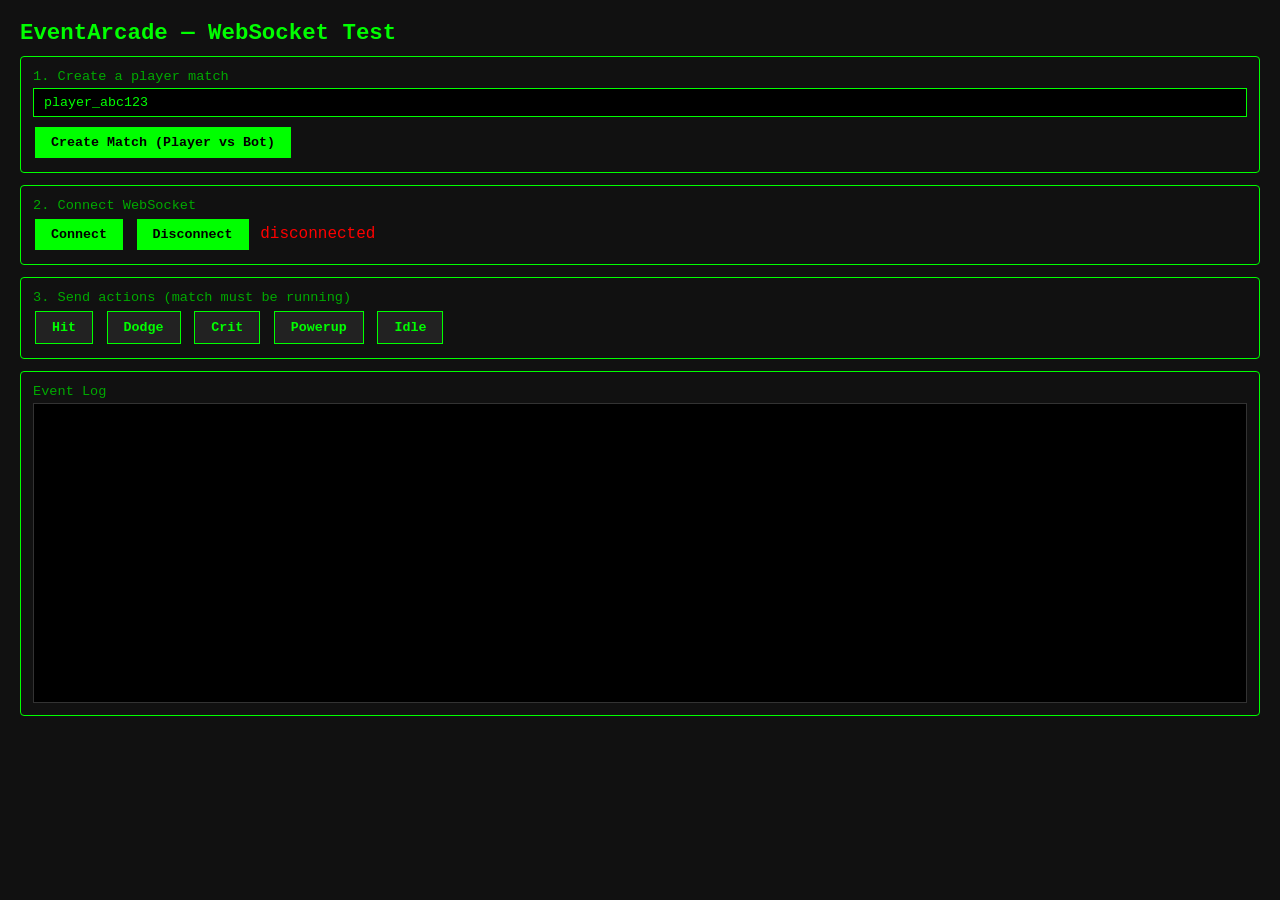
<file: static/index.html>
<!DOCTYPE html>
<html lang="en">
<head>
<meta charset="UTF-8">
<meta name="viewport" content="width=device-width,initial-scale=1">
<title>EventArcade — Player Input</title>
<style>
*{margin:0;padding:0;box-sizing:border-box}
body{background:#111;color:#0f0;font-family:'Courier New',monospace;padding:20px}
h1{font-size:1.4em;margin-bottom:10px}
.panel{border:1px solid #0f0;padding:12px;margin-bottom:12px;border-radius:4px}
label{display:block;margin-bottom:4px;font-size:.85em;color:#0a0}
input{background:#000;color:#0f0;border:1px solid #0f0;padding:6px 10px;width:100%;font-family:inherit;margin-bottom:8px}
button{background:#0f0;color:#000;border:none;padding:8px 16px;font-family:inherit;font-weight:bold;cursor:pointer;margin:2px}
button:hover{background:#0a0}
button.action{background:#222;color:#0f0;border:1px solid #0f0}
button.action:hover{background:#0f0;color:#000}
#log{background:#000;border:1px solid #333;padding:10px;height:300px;overflow-y:auto;font-size:.8em;white-space:pre-wrap;line-height:1.4}
.connected{color:#0f0}.disconnected{color:#f00}.error{color:#f44}.info{color:#ff0}
</style>
</head>
<body>

<h1>EventArcade — WebSocket Test</h1>

<div class="panel">
  <label>1. Create a player match</label>
  <input id="playerID" placeholder="Your player ID (e.g. player_abc123)" value="player_abc123">
  <button onclick="createMatch()">Create Match (Player vs Bot)</button>
</div>

<div class="panel">
  <label>2. Connect WebSocket</label>
  <button onclick="connectWS()">Connect</button>
  <button onclick="disconnectWS()">Disconnect</button>
  <span id="wsStatus" class="disconnected"> disconnected</span>
</div>

<div class="panel">
  <label>3. Send actions (match must be running)</label>
  <button class="action" onclick="send('hit')">Hit</button>
  <button class="action" onclick="send('dodge')">Dodge</button>
  <button class="action" onclick="send('critical_hit')">Crit</button>
  <button class="action" onclick="send('powerup_spawn')">Powerup</button>
  <button class="action" onclick="send('idle')">Idle</button>
</div>

<div class="panel">
  <label>Event Log</label>
  <div id="log"></div>
</div>

<script>
let ws = null;
let matchID = '';
let playerID = '';

function appendLog(msg, cls) {
  const log = document.getElementById('log');
  const line = document.createElement('div');
  line.className = cls || '';
  line.textContent = new Date().toLocaleTimeString() + ' ' + msg;
  log.appendChild(line);
  log.scrollTop = log.scrollHeight;
}

async function createMatch() {
  playerID = document.getElementById('playerID').value.trim();
  if (!playerID) { appendLog('enter a player id', 'error'); return; }
  try {
    const res = await fetch('/match/create', {
      method: 'POST',
      headers: {'Content-Type':'application/json'},
      body: JSON.stringify({mode:'player', player_id: playerID})
    });
    const data = await res.json();
    if (data.error) { appendLog('error: ' + data.error, 'error'); return; }
    matchID = data.match_id;
    appendLog('match created: ' + matchID + ' (you=' + data.player_a + ' vs ' + data.player_b + ')', 'info');
  } catch(e) { appendLog('fetch error: ' + e, 'error'); }
}

function connectWS() {
  if (ws && ws.readyState === WebSocket.OPEN) { appendLog('already connected', 'info'); return; }
  const proto = location.protocol === 'https:' ? 'wss:' : 'ws:';
  ws = new WebSocket(proto + '//' + location.host + '/ws');
  ws.onopen = () => { document.getElementById('wsStatus').textContent = ' connected'; document.getElementById('wsStatus').className = 'connected'; appendLog('ws connected', 'connected'); };
  ws.onclose = () => { document.getElementById('wsStatus').textContent = ' disconnected'; document.getElementById('wsStatus').className = 'disconnected'; appendLog('ws disconnected', 'disconnected'); };
  ws.onmessage = (e) => { appendLog('recv: ' + e.data, 'info'); };
  ws.onerror = (e) => { appendLog('ws error', 'error'); };
}

function disconnectWS() { if (ws) ws.close(); }

function send(action) {
  if (!ws || ws.readyState !== WebSocket.OPEN) { appendLog('not connected', 'error'); return; }
  if (!matchID) { appendLog('create a match first', 'error'); return; }
  const msg = JSON.stringify({match_id: matchID, player_id: playerID, action: action});
  ws.send(msg);
  appendLog('sent: ' + action, '');
}
</script>
</body>
</html>
</file>
